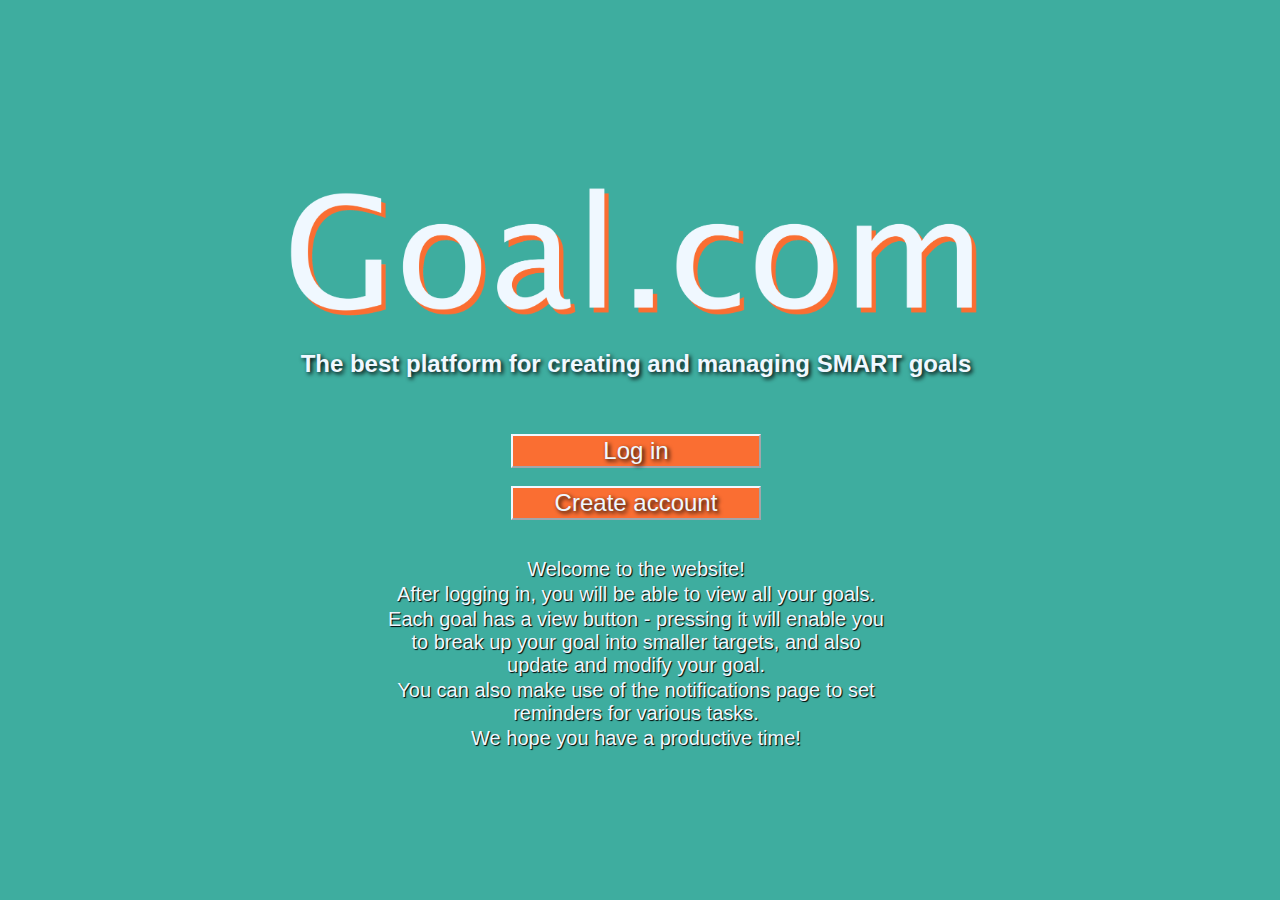
<file: index.html>
<!DOCTYPE html>
<html lang="en">
<head>
    <meta charset="UTF-8">
    <meta name="viewport" content="width=device-width, initial-scale=1.0">
    <link rel="stylesheet" href="css/index.css">
    <title>Goal.com</title>
</head>
<body>

    <img src="resources/logo.png" alt="Goal.com logo" height="150">
    <h2>The best platform for creating and managing SMART goals</h2><br><br>
    <a href="login.html" class="button"><button class="button"> Log in</button></a><br>
    <a href="signup.html" class="button"><button class="button">Create account</button></a><br><br>
    <p class="welcome">Welcome to the website! </p>
    <p class="welcome">After logging in, you will be able to view all your goals.</p>
    <p class="welcome">Each goal has a view button - pressing it will enable you to break up your goal into smaller targets, and also update and modify your goal.</p>
    <p class="welcome">You can also make use of the notifications page to set reminders for various tasks.</p>
    <p class="welcome">We hope you have a productive time!</p>
    <p class="welcome"></p>
    <p class="welcome"></p>
</body>
</html>
</file>
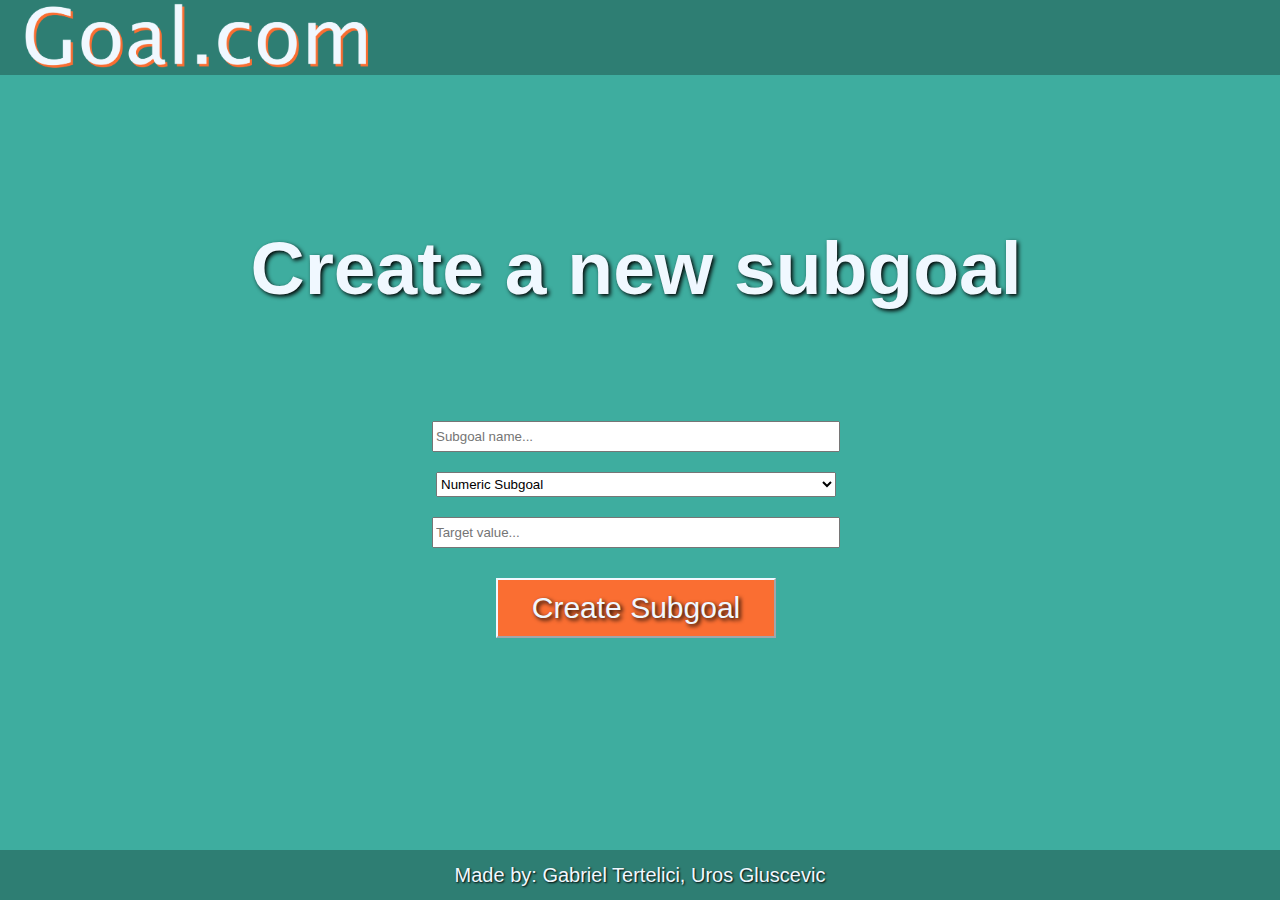
<file: create_subgoal.html>
<!DOCTYPE html>
<html lang="en">
<head>
    <meta charset="UTF-8">
    <meta http-equiv="X-UA-Compatible" content="IE=edge">
    <meta name="viewport" content="width=device-width, initial-scale=1.0">
    <link rel="stylesheet" href="./css/create_subgoal.css">
    <title>Create Subgoal</title>
</head>
<body>
    <header>
        <img src="resources/logo.png" alt="Goal website logo" height="75" >
    </header>

    <h1>Create a new subgoal</h1>

    <form action="">
        <input type="text" placeholder="Subgoal name..." class="field">

        <select name="subgoal_type" class="field">
            <option value="Numeric">Numeric Subgoal</option>
            <option value="Boolean">Boolean Subgoal</option>
            <option value="Monetary">Monetary Subgoal</option>
        </select>

        <input type="number" name="value" id="" placeholder="Target value..." class="field">

        <input class="button" type="submit" value="Create Subgoal">
    </form>

    <footer>
        <p class="footerP">
            Made by: Gabriel Tertelici, Uros Gluscevic
        </p>
    </footer>
</body>
</html>
</file>
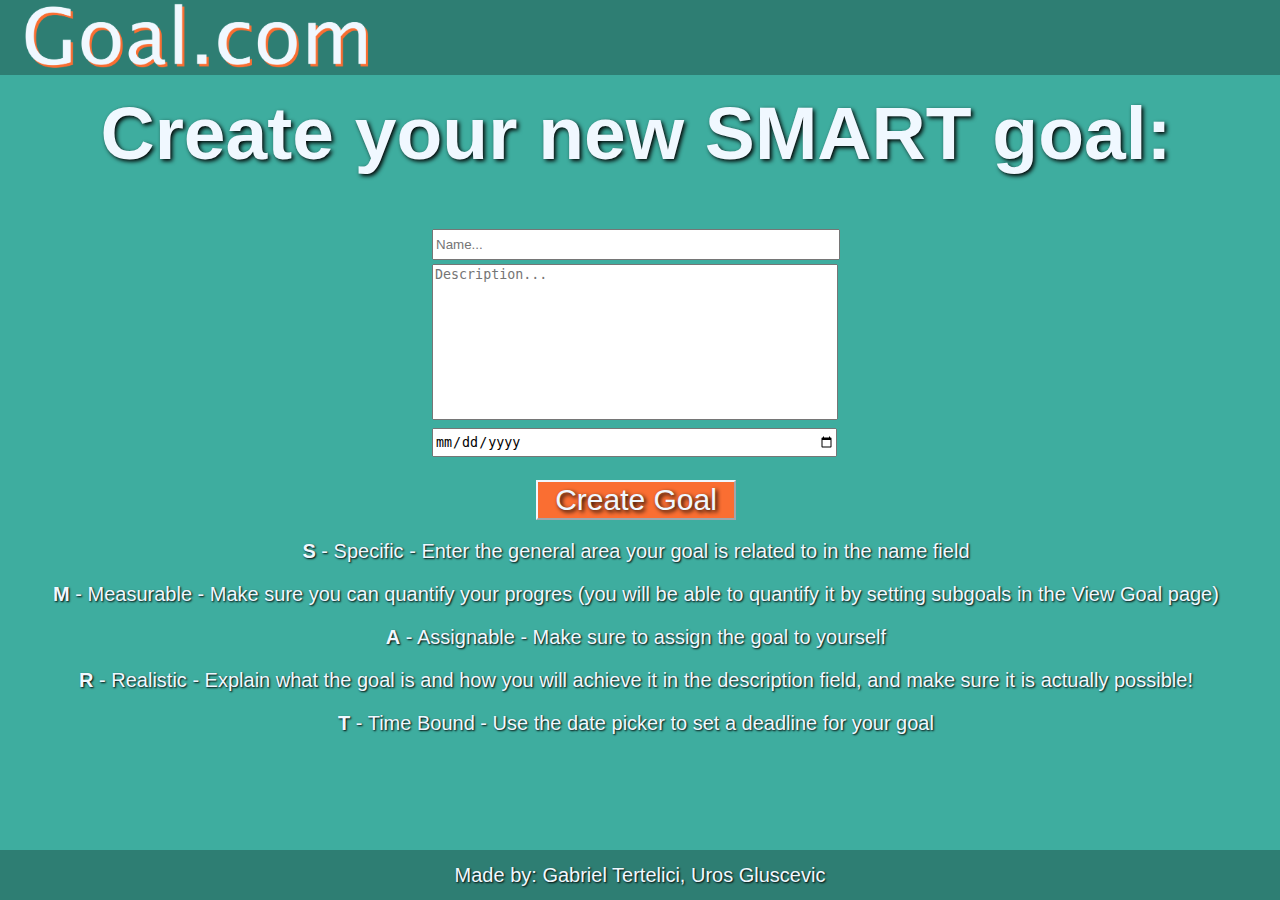
<file: createGoal.html>
<!DOCTYPE html>
<html lang="en">
<head>
    <meta charset="UTF-8">
    <meta name="viewport" content="width=device-width, initial-scale=1.0">
    <link rel="stylesheet" href="./css//create_goal.css">
    <title>Create Goal</title>
</head>

<body>
    <header>
        <img src="resources/logo.png" alt="Goal website logo" height="75" >
    </header>
    <h1>Create your new SMART goal:</h1> 

    <div id="main_container">
        <form>
            <table>
                <tr>
                    <td><input type="text" name="gname"  placeholder="Name..." class="field"></td>
                </tr>
                <tr>
                    <td><textarea name="gdesc" id="gdesc" cols="54" rows="10" placeholder="Description..."></textarea></td>
                </tr>
                <tr>
                    <td><input type="date" name="gdate" id="gdate" class="field"></td>
                </tr>
            </table>
            <input type="submit" value="Create Goal" class="button">
        </form>
    
        <div id="smart_explanation">
            <p><b>S</b> - Specific - Enter the general area your goal is related to in the name field</p>
            <p><b>M</b> - Measurable - Make sure you can quantify your progres (you will be able to quantify it by setting subgoals in the View Goal page)</p>
            <p><b>A</b> - Assignable - Make sure to assign the goal to yourself</p>
            <p><b>R</b> - Realistic - Explain what the goal is and how you will achieve it in the description field, and make sure it is actually possible!</p>
            <p><b>T</b> - Time Bound - Use the date picker to set a deadline for your goal</p>
        </div>
    </div>

    <footer>
        <p class="footerP">
            Made by: Gabriel Tertelici, Uros Gluscevic
        </p>
    </footer>
</body>
</html>
</file>
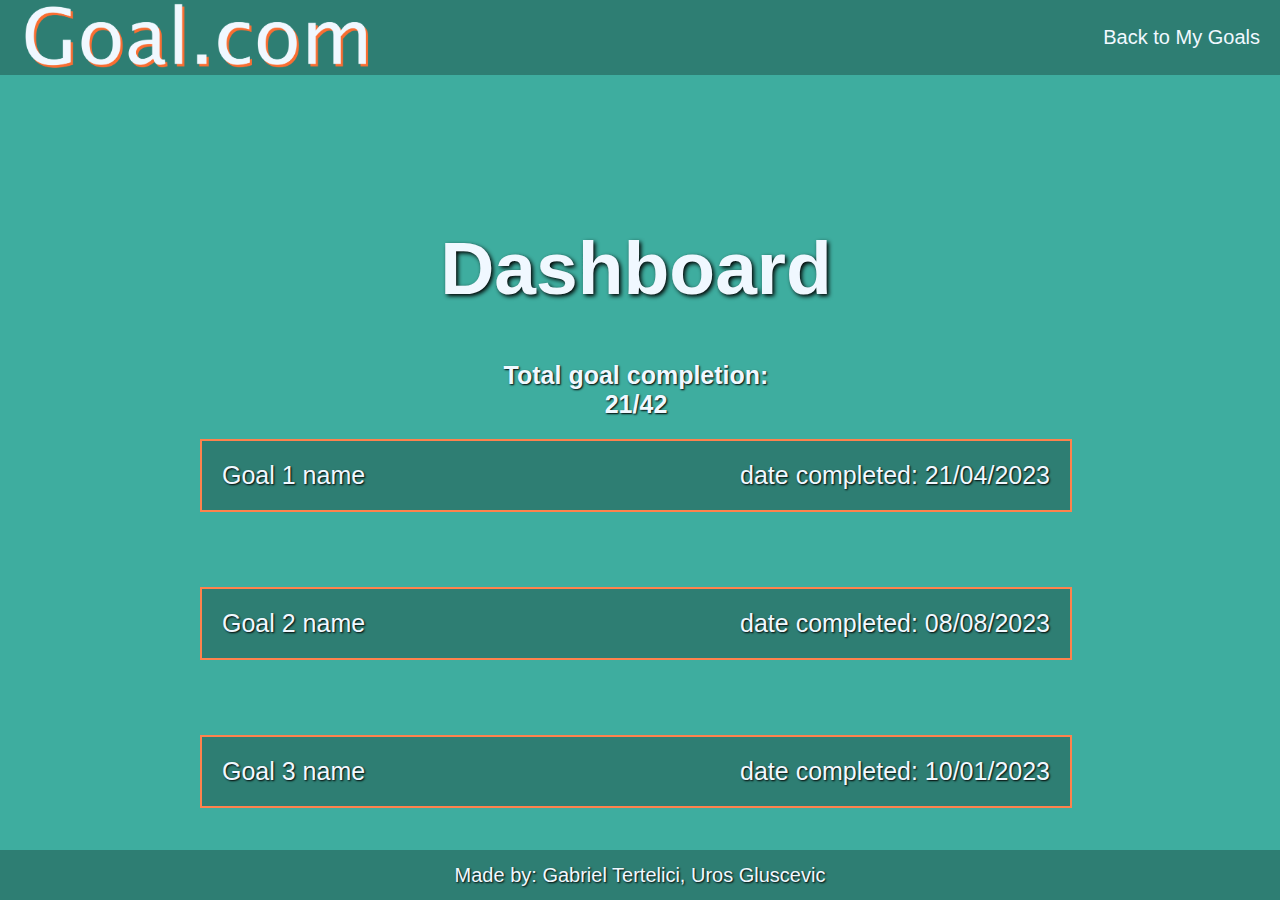
<file: dashboard.html>
<!DOCTYPE html>
<html lang="en">
<head>
    <meta charset="UTF-8">
    <meta name="viewport" content="width=device-width, initial-scale=1.0">
    <link rel="stylesheet" href="css/dashboard.css">
    <title>Dashboard</title>
</head>
<body>
    <header>
        <div id="menu_options">
            <img src="resources/logo.png" alt="Goal website logo" height="75" >
            <a href="goals.html" id="backLink">Back to My Goals</a>
        </div>
    </header>
    <h1>Dashboard</h1>
    <h3>Total goal completion:</h3>
    <h3>21/42</h3>

    <div class="goal">
        <p class="goalName">Goal 1 name</p>
        <p class="goalDate">date completed: 21/04/2023</p>
    </div>
    <div class="goal">
        <p class="goalName">Goal 2 name</p>
        <p class="goalDate">date completed: 08/08/2023</p>
    </div>
    <div class="goal">
        <p class="goalName">Goal 3 name</p>
        <p class="goalDate">date completed: 10/01/2023</p>
    </div>

    <footer>
        <p class="footerP">
            Made by: Gabriel Tertelici, Uros Gluscevic
        </p>
    </footer>
</body>
</html>
</file>
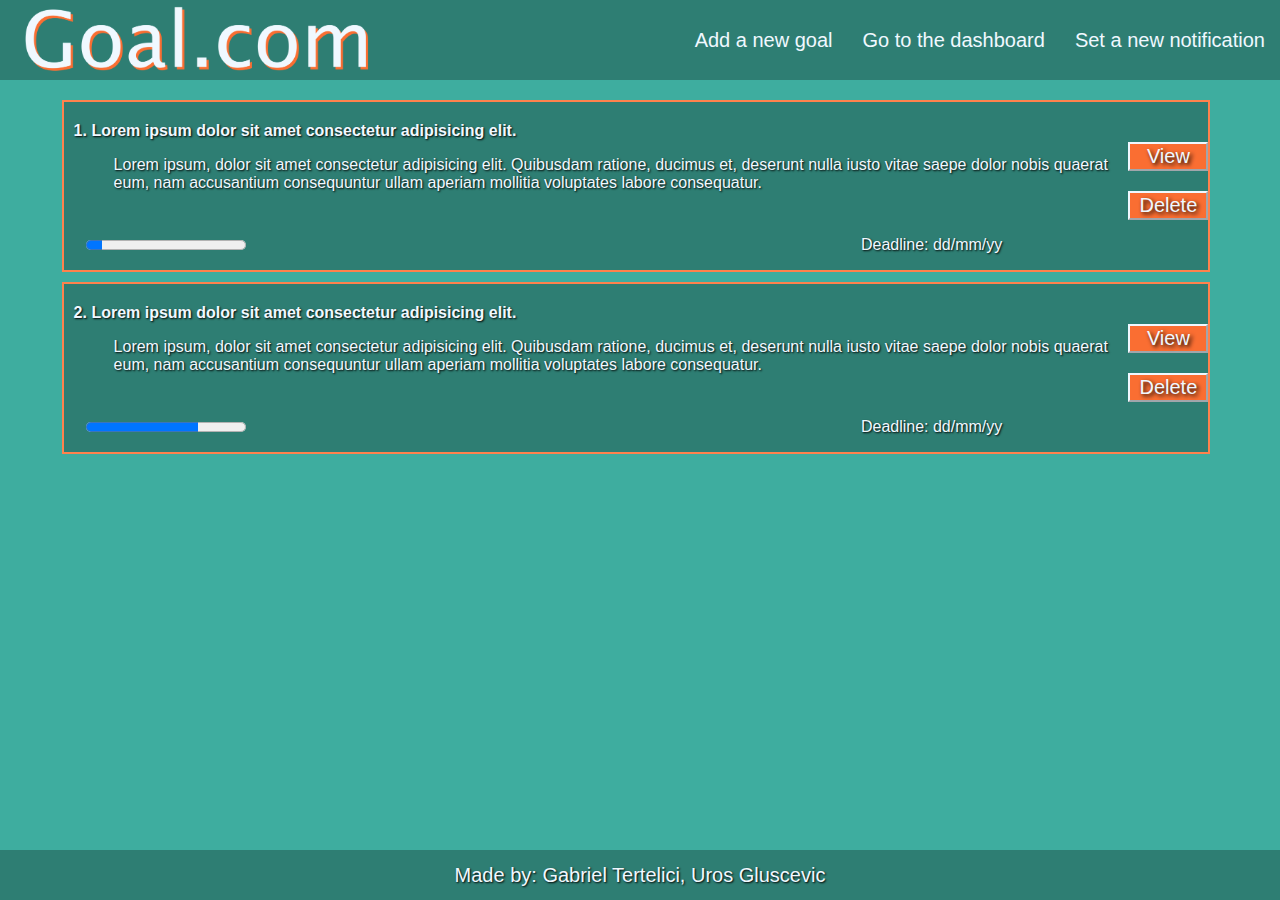
<file: goals.html>
<!DOCTYPE html>
<html lang="en">
<head>
    <meta charset="UTF-8">
    <meta http-equiv="X-UA-Compatible" content="IE=edge">
    <meta name="viewport" content="width=device-width, initial-scale=1.0">
    <link rel="stylesheet" href="./css/goals.css">
    <title>My Goals</title>
</head>
<body>
    <header>
        <img src="resources/logo.png" alt="Goal website logo" height="75" >
        
        <div id="menu_options">
            
                <a class="menu_items" href="createGoal.html" target="_blank" >Add a new goal</a>
           
                <a class="menu_items" href="dashboard.html" target="_blank">Go to the dashboard</a>
        
                <a class="menu_items" href="notification.html" target="_blank">Set a new notification</a>
           
        </div>
    </header>

    <div id="main_container">
        <div class="goal_container">

            <div class="goal_top">
                <div class="goal_text">
                    <b>1. Lorem ipsum dolor sit amet consectetur adipisicing elit.</b>
        
                    <p>Lorem ipsum, dolor sit amet consectetur adipisicing elit. Quibusdam ratione, ducimus et, deserunt nulla iusto vitae saepe dolor nobis quaerat eum, nam accusantium consequuntur ullam aperiam mollitia voluptates labore consequatur.</p>
                </div>
    
                <div class="goal_controls">
                    <a href="view_goal.html" target="_blank"><button>View</button></a>
                    <button>Delete</button>
                </div>
            </div>
    
            <div class="goal_info">
                <progress value="10" max="100"></progress>
    
                <p>Deadline: dd/mm/yy</p>
            </div>
        </div>
    
        <div class="goal_container">

            <div class="goal_top">
                <div class="goal_text">
                    <b>2. Lorem ipsum dolor sit amet consectetur adipisicing elit.</b>
        
                    <p>Lorem ipsum, dolor sit amet consectetur adipisicing elit. Quibusdam ratione, ducimus et, deserunt nulla iusto vitae saepe dolor nobis quaerat eum, nam accusantium consequuntur ullam aperiam mollitia voluptates labore consequatur.</p>
                </div>
    
                <div class="goal_controls">
                    <a href="view_goal.html" target="_blank"><button>View</button></a>
                    <button>Delete</button>
                </div>
            </div>
    
            <div class="goal_info">
                <progress value="70" max="100"></progress>
    
                <p>Deadline: dd/mm/yy</p>
            </div>
    
            
        </div>
    </div>

    

    <footer>
        <p class="footerP">
            Made by: Gabriel Tertelici, Uros Gluscevic
        </p>
    </footer>
</body>
</html>
</file>
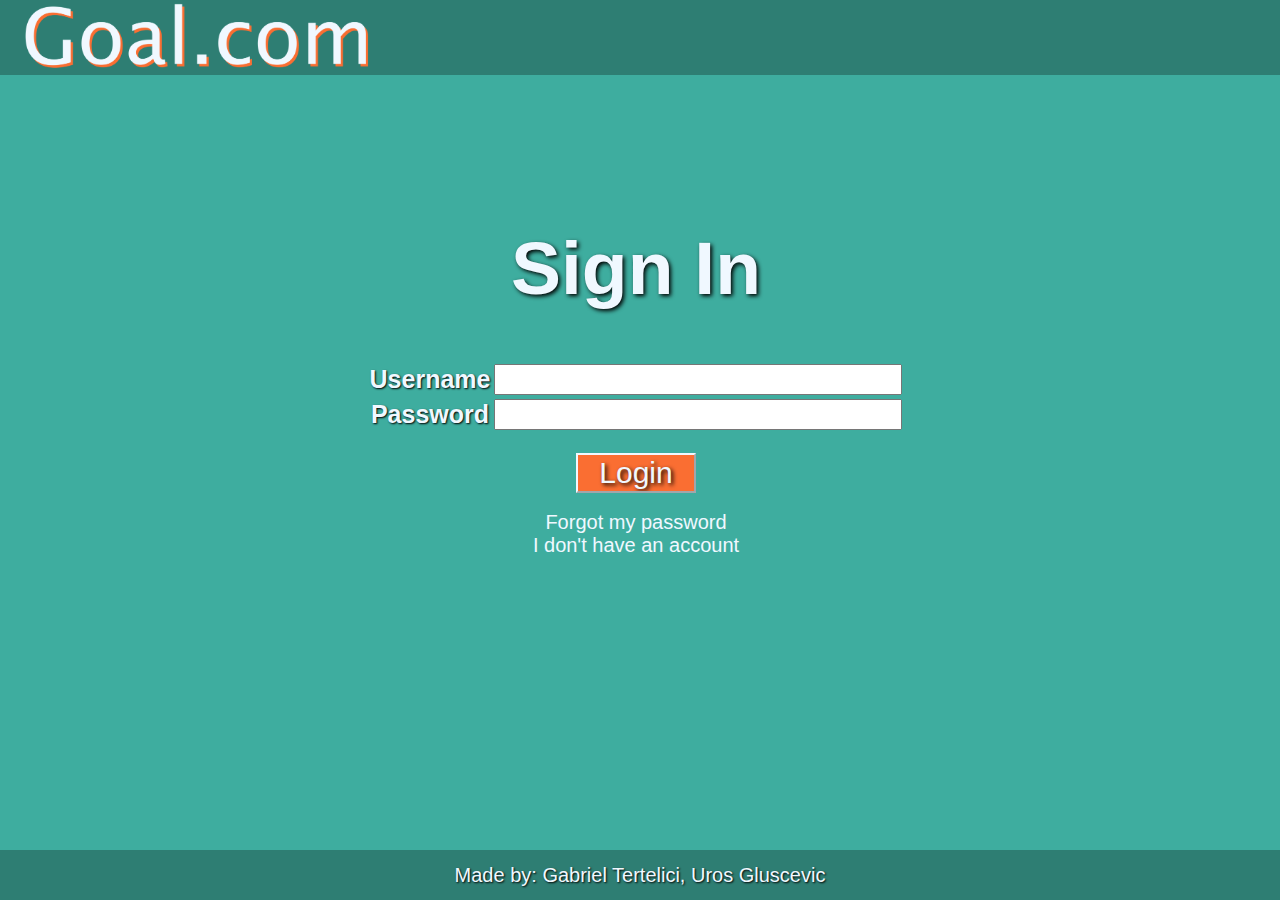
<file: login.html>
<!DOCTYPE html>
<html lang="en">
<head>
    <meta charset="UTF-8">
    <meta name="viewport" content="width=device-width, initial-scale=1.0">
    <link rel="stylesheet" href="css/login.css">
    <title>Log-In Page</title>
</head>
<header>
    <img src="resources/logo.png" alt="Goal website logo" height="75" >
</header>
<body>
   <h1>Sign In</h1>
   <form>
    <table>
        <tr>
            <td><label for="uname" class="label"><h3>Username</h3></label></td>
            <td><input type="text" id="uname" class="field"></td>
        </tr>
        <tr>
            <td><label for="passwd" class="label"><h3>Password</h3></label></td>
            <td><input type="password" id="passwd" class="field"></td>
        </tr>
    </table>
   </form>
   <a href="goals.html" class="button"><input type="submit" value="Login" class="button"></a><br>
   <a href="login.html" class="link">Forgot my password</a>
   <a href="signup.html" class="link last_link">I don't have an account</a>
</body>
<footer>
    <p class="footerP">
        Made by: Gabriel Tertelici, Uros Gluscevic
    </p>
</footer>
</html>
</file>
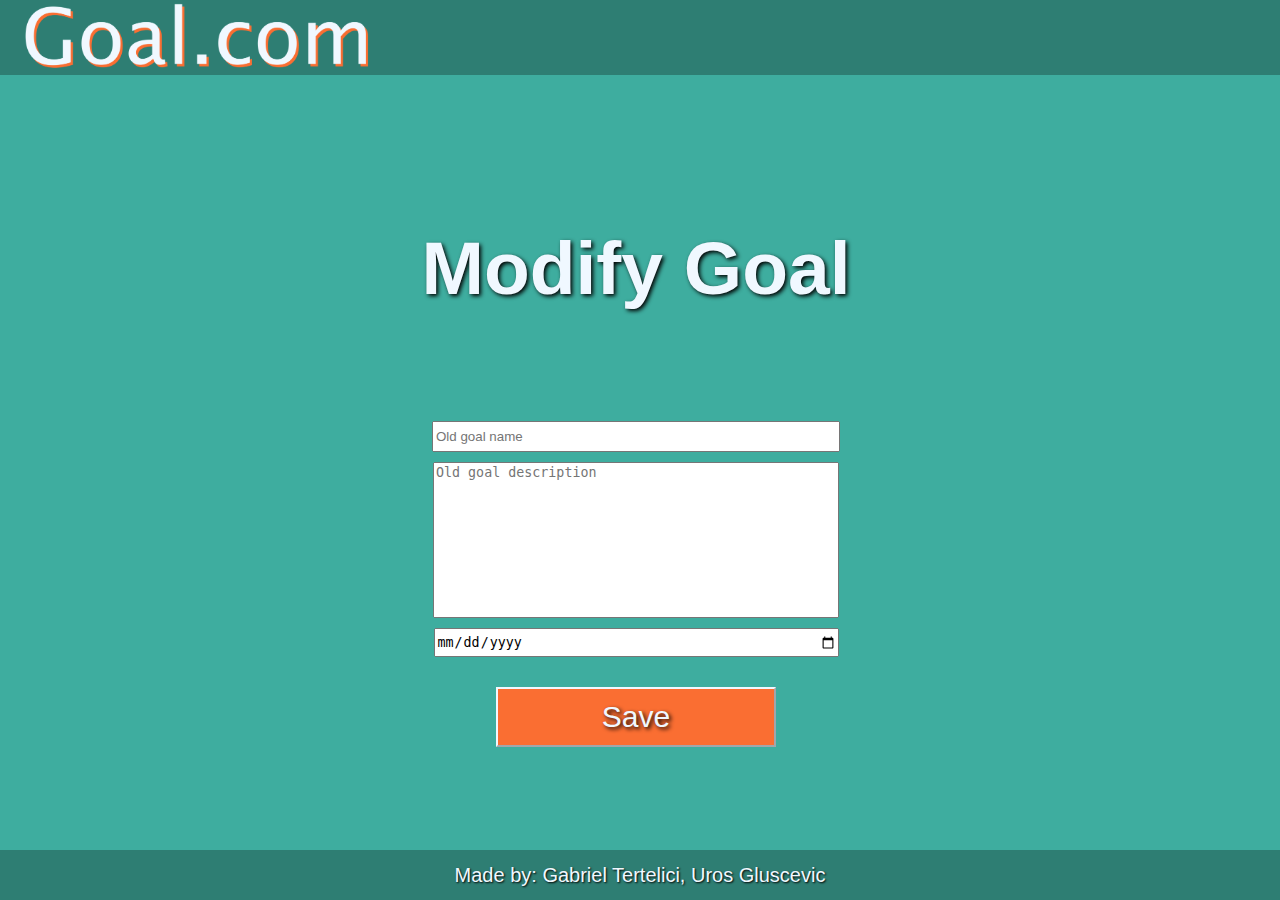
<file: modifyGoal.html>
<!DOCTYPE html>
<html lang="en">
<head>
    <meta charset="UTF-8">
    <meta name="viewport" content="width=device-width, initial-scale=1.0">
    <link rel="stylesheet" href="./css/create_subgoal.css">
    <title>Modify Goal</title>
</head>
<header>
    <img src="resources/logo.png" alt="Goal website logo" height="75" >
</header>
<body>
    <h1 style="margin-top: 100px; text-align: center;">Modify Goal</h1> 
    <form>
        
                <input type="text" name="gname" id="gname" placeholder="Old goal name">
           
                <textarea name="gdesc" id="gdesc" cols="30" rows="10" placeholder="Old goal description"></textarea>

                <input type="date" name="gdate" id="gdate">
        <input class="button" type="submit" value="Save">
    </form>
</body>
<footer>
    <p class="footerP">
        Made by: Gabriel Tertelici, Uros Gluscevic
    </p>
</footer>
</html>
</file>
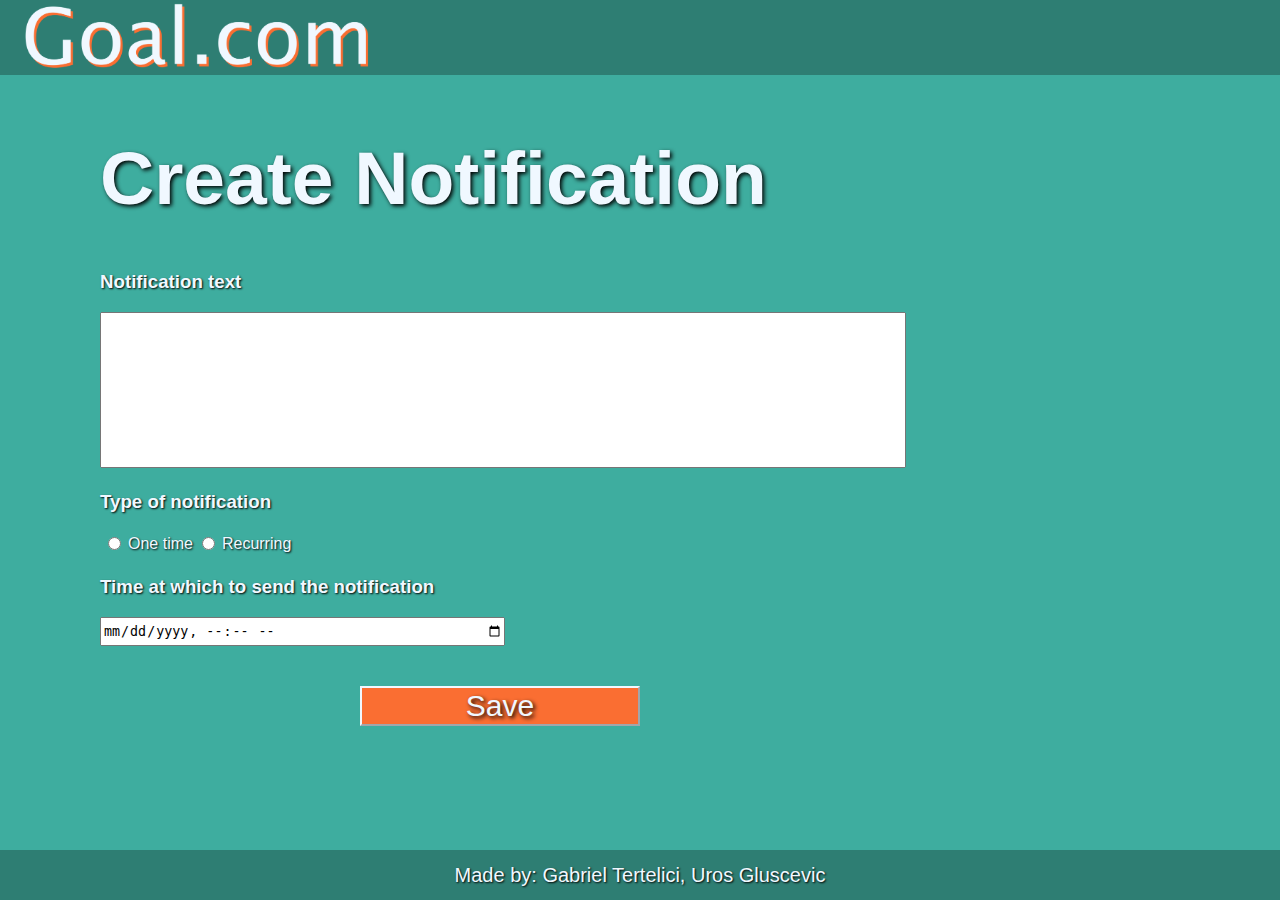
<file: notification.html>
<!DOCTYPE html>
<html lang="en">
<head>
    <meta charset="UTF-8">
    <meta name="viewport" content="width=device-width, initial-scale=1.0">
    <link rel="stylesheet" href="./css/notification.css">
    <title>Create Notification</title>
</head>
<header>
    <img src="resources/logo.png" alt="Goal website logo" height="75" >
</header>
<body>
    <div class="main_container">
        <h1>Create Notification</h1>
        <form>
            <label for="ntext"><h3>Notification text</h3></label>
            <textarea name="ntext" id="ntext" cols="90" rows="10"></textarea>
            <label for="ntype"><h3>Type of notification</h3></label>
            <table id="radioButtons">
                <tr>
                    <td><input type="radio" name="ntype" class="radio" value="oneTime"></td>
                    <td class="radio">One time</td>
                    <td><input type="radio" name="ntype" class="radio" value="recurring"></td>
                    <td class="radio">Recurring</td>
                </tr>
            </table>
            <label for="ntime"><h3>Time at which to send the notification</h3></label>
            <input type="datetime-local" name="ntime" id="ntime" class="field"><br>
            <input type="submit" value="Save" class="button">
        </form>
    </div>
</body>
<footer>
    <p class="footerP">
        Made by: Gabriel Tertelici, Uros Gluscevic
    </p>
</footer>
</html>
</file>
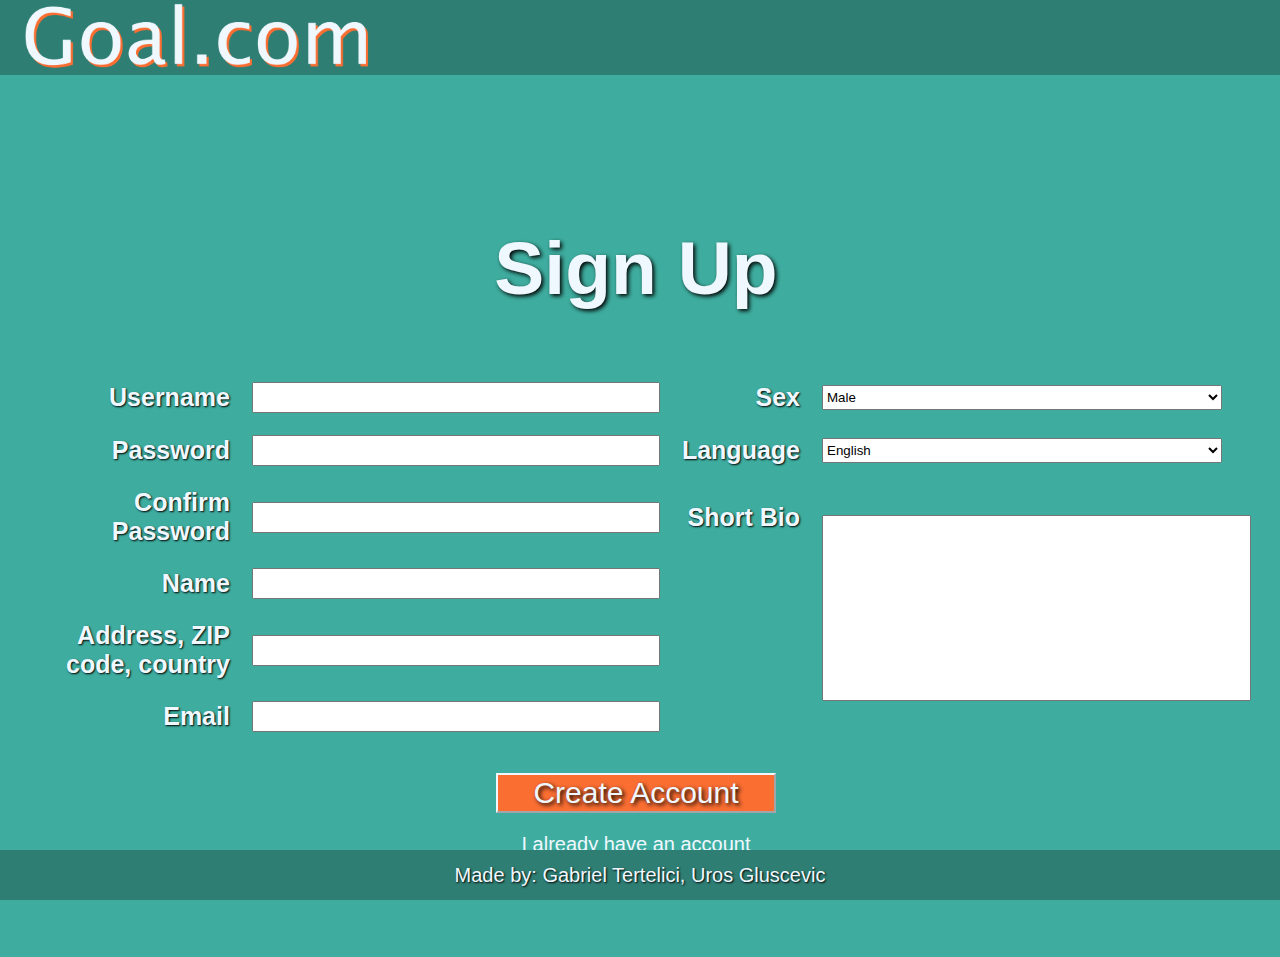
<file: signup.html>
<!DOCTYPE html>
<html lang="en">
<head>
    <meta charset="UTF-8">
    <meta name="viewport" content="width=device-width, initial-scale=1.0">
    <link rel="stylesheet" href="css/signup.css">
    <title>Sign-Up Page</title>
</head>
<header>
    <img src="resources/logo.png" alt="Goal website logo" height="75" >
</header>
<body>
    <h1>Sign Up</h1>
    <form>
        <table>
            <tr>
                <td><label for="uname"><h3>Username</h3></label></td>
                <td><input type="text" id="uname" class="field"></td>
                <td><label for="sex"><h3>Sex</h3></label></td>
                <td><select name="sex" id="sex" class="field">
                      <option value="Male">Male</option>
                      <option value="Female">Female</option>
                      <option value="Prefer not to say">Prefer not to say</option>
                      <option value="Other">Other</option>
                    </select></td>
            </tr>
            <tr>
                <td><label for="passwd"><h3>Password</h3></label></td>
                <td><input type="password" id="passwd" class="field"></td>
                <td><label for="language"><h3>Language</h3></label></td>
                <td><select name="language" id="language" class="field">
                      <option value="English">English</option>
                      <option value="Romanian">Romanian</option>
                      <option value="Montenegrin">Montenegrin</option>
                    </select></td>
            </tr>
            <tr>
                <td><label for="passwdConfirm"><h3>Confirm Password</h3></label></td>
                <td><input type="password" id="passwdConfirm" class="field"></td>
                <td><label for="bio"><h3>Short Bio</h3></label></td>
                <td rowspan="4"><textarea name="bioArea" id="bio" cols="51" rows="12"></textarea></td>
            </tr>
            <tr>
                <td><label for="name"><h3>Name</h3></label></td>
                <td><input type="text" id="name" class="field"></td>
            </tr>
            <tr>
                <td><label for="address"><h3>Address, ZIP code, country</h3></label></td>
                <td><input type="text" id="address" class="field"></td>
            </tr>
            <tr>
                <td><label for="email"><h3>Email</h3></label></td>
                <td><input type="text" id="email" class="field"></td>
            </tr>
        </table>
        <input type="submit" value="Create Account" class="button">
    </form>
    <a href="login.html" class="link">I already have an account</a> <br>
</body>
<footer>
    <p class="footerP">
        Made by: Gabriel Tertelici, Uros Gluscevic
    </p>
</footer>
</html>
</file>
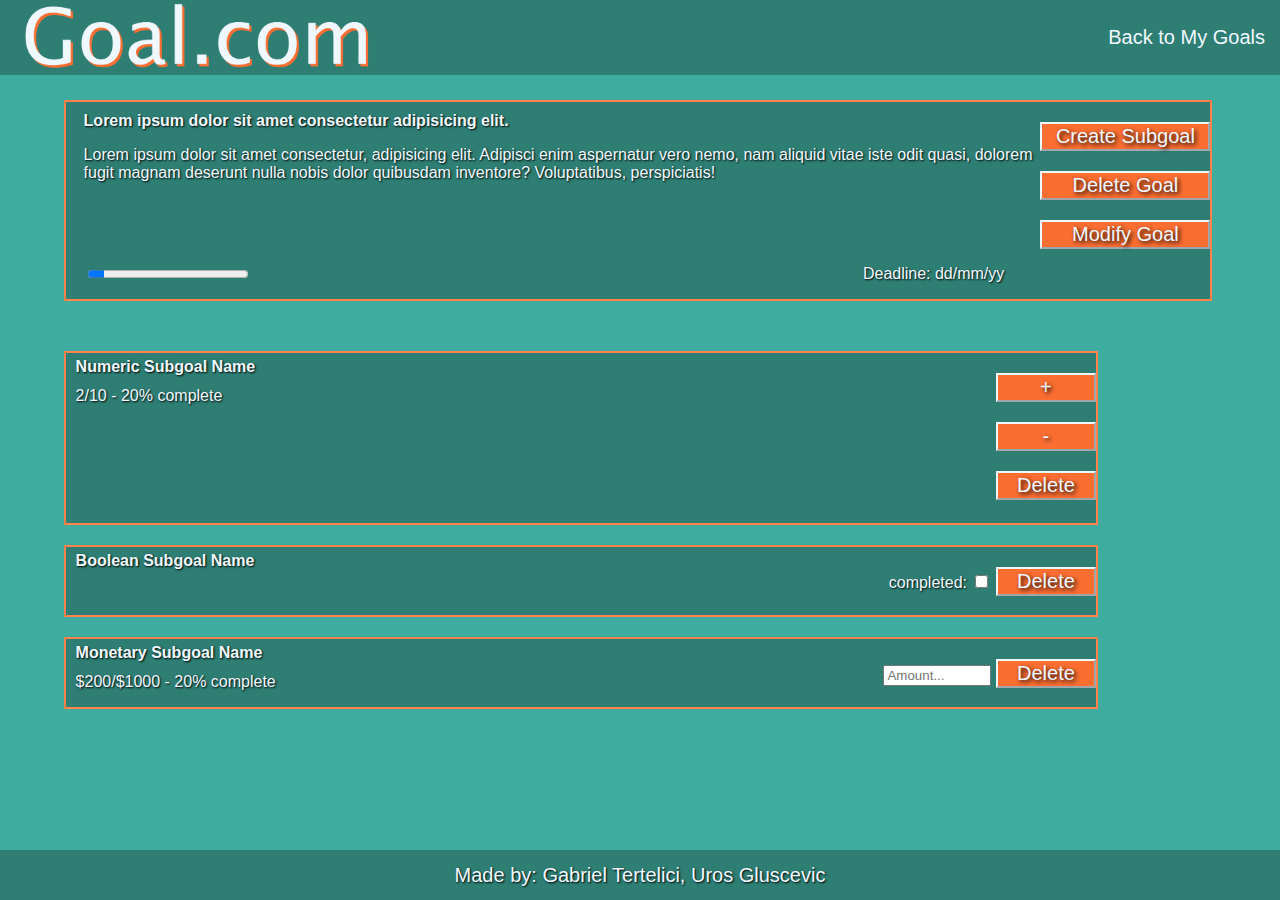
<file: view_goal.html>
<!DOCTYPE html>
<html lang="en">
<head>
    <meta charset="UTF-8">
    <meta http-equiv="X-UA-Compatible" content="IE=edge">
    <meta name="viewport" content="width=device-width, initial-scale=1.0">
    <link rel="stylesheet" href="./css/view_goal.css">
    <title>View Goal</title>
</head>
<body>
    <header>
        <img src="resources/logo.png" alt="Goal website logo" height="75" >
        
        <div id="menu_options">
           
                <a href="goals.html">Back to My Goals</a>
           
        </div>
    </header>

    <div id="main_container">
        <div class="goal_container">

            <div class="goal_top">
                <div class="goal_text">
                    <b id="goal_name">Lorem ipsum dolor sit amet consectetur adipisicing elit.</b>
                    <p id="goal_name">Lorem ipsum dolor sit amet consectetur, adipisicing elit. Adipisci enim aspernatur vero nemo, nam aliquid vitae iste odit quasi, dolorem fugit magnam deserunt nulla nobis dolor quibusdam inventore? Voluptatibus, perspiciatis!</p>
                </div>
    
                <div class="goal_controls">
                    <a href="create_subgoal.html" target="_blank"><button class="longButton">Create Subgoal</button></a>
                    <button class="longButton">Delete Goal</button>
                    <a  href="modifyGoal.html"><button class="longButton">Modify Goal</button></a>
                </div>
            </div>

            
    
            <div class="goal_info">
                <progress value="10" max="100"></progress>
    
                <p>Deadline: dd/mm/yy</p>
            </div>
    
            
        </div>

        <div id="subgoal_main_container">
            <div class="subgoal_container numeric_goal">
                <div class="subgoal_text_info">
                    <b class="subgoal_name">Numeric Subgoal Name</b>
                    <p>2/10 - 20% complete</p>
                    <p style="visibility: hidden;">.</p>
                    <p style="visibility: hidden;">.</p>
                    <p style="visibility: hidden;">.</p>
                </div>
        
                <div class="subgoal_controls">
                    <button>+</button>
                    <button>-</button>
                    <button>Delete</button>
                </div>
            </div>
        
            <div class="subgoal_container boolean_goal">
                <div class="subgoal_text_info">
                    <b class="subgoal_name">Boolean Subgoal Name</b>
                    <p style="visibility: hidden;">.</p>
                </div>
        
                <div class="subgoal_controls boolean_controls">
                    <p class="goal_control_p">completed:</p>
                    <input type="checkbox">
                    <button class="inlineButton">Delete</button>
                </div>
            </div>
        
            <div class="subgoal_container monetary_goal">
                <div class="subgoal_text_info">
                    <b class="subgoal_name">Monetary Subgoal Name</b>
                    <p>$200/$1000 - 20% complete</p>
                </div>
        
                <div class="subgoal_controls monetary_controls">
                    <input class="amount_input" type="number" placeholder="Amount...">
                    <button class="inlineButton">Delete</button>
                </div>
            </div>
        </div>
    </div>

    

    <footer>
        <p class="footerP">
            Made by: Gabriel Tertelici, Uros Gluscevic
        </p>
    </footer>
</body>
</html>
</file>
<file: css/index.css>
body{
    margin-left: 0;
    margin-top: 20vh;
    background-color: #3EAD9F;
    font-family: Helvetica, sans-serif;
}
img{
    display: block;
    margin-left: auto;
    margin-right: auto;
}
h2{
    text-align: center;
    color: aliceblue;
    text-shadow: 2px 2px 4px #000000;
}
.button{
    background-color:#FA6E32 ;
    color: aliceblue;
    text-shadow: 2px 2px 4px #000000;
    border-color: aliceblue;
    display: block;
    margin-left: auto;
    margin-right: auto;
    width: 250px;
    font-size: 24px;
    transition-duration: 0.4s;
}
.button:hover {
    background-color: #FF824D;
    color: white;
}
a{
    text-decoration: none;
}
p{
    margin: 2px;
}
.welcome{
   text-align: center; 
   font-size: 20px;
   padding-left: 30%;
   padding-right: 30%;
   color: aliceblue;
   text-shadow: 1px 1px 1px #000000;
}
</file>
<file: css/create_subgoal.css>
header{
    position: fixed;
    top: 0;
    width: 100%;
    background-color:#2e7e73 ;
    height: 75px;
    z-index: 999;
}
footer{
    position: fixed;
    display: flex;
    flex-direction: column;
    bottom: 0;
    width: 100%;
    background-color:#2e7e73;
    height: 50px;
    text-align: center;
    justify-content: center;
    z-index: 999;
}
.footerP{
    text-align: center;
    font-size: 20px;
    margin: 0%;
    color:aliceblue;
    text-shadow: 1px 1px 2px #000000;
}
img{
    margin-left: 20px;
}
body{
    margin-left: 0;
    margin-top: 25vh;
    background-color: #3EAD9F;
    font-family: Helvetica, sans-serif;
}

form{
    display: flex;
    flex-direction: column;
    margin-left: auto;
    margin-right: auto;
    margin-top: 100px;
    margin-bottom: 75px;
}

input, select{
    margin-left: auto;
    margin-right: auto;     
    margin-bottom: 10px;
    margin-top: 10px;
    width: 400px;
    height: 25px;
}
textarea{
    margin-left: auto;
    margin-right: auto;   
    resize: none;
    width: 400px;
}

.button{
    background-color:#FA6E32 ;
    color: aliceblue;
    text-shadow: 2px 2px 4px #000000;
    border-color: aliceblue;
    display: block;
    margin-left: auto;
    margin-right: auto;
    margin-top: 20px;
    width: 280px;
    height: 60px;
    font-size: 30px;
    transition-duration: 0.4s;
}
.button:hover {
    background-color: #FF824D;
    color: white;
}
h1{
    text-align: center;
    font-size: 75px;
    margin: 50px;
    color:aliceblue;
    text-shadow: 2px 2px 4px #000000;
}
</file>
<file: css/create_goal.css>
img{
    margin-left: 20px;
}

h1{
    text-align: center;
    font-size: 75px;
    margin: 50px;
    margin-top: 80px;
    color:aliceblue;
    text-shadow: 2px 2px 4px #000000;
}
.field{
    width: 400px;
    height: 25px;
}
textarea{
    resize: none;
    width: 400px;
}

body{
    margin-top: 10vh; 
    margin-left: 0;
    background-color: #3EAD9F;
    font-family: Helvetica, sans-serif;
}
#smart_explanation{
    text-align: right;
    font-size: 20px;
    margin: 0%;
    color:aliceblue;
    text-shadow: 1px 1px 2px #000000;
}
.button{
    background-color:#FA6E32 ;
    color: aliceblue;
    text-shadow: 2px 2px 4px #000000;
    border-color: aliceblue;
    display: block;
    margin-left: auto;
    margin-right: auto;
    margin-top: 20px;
    width: 200px;
    font-size: 30px;
    transition-duration: 0.4s;
}
.button:hover {
    background-color: #FF824D;
    color: white;
}
header{
    background-color:#2e7e73 ;
    display: flex;
    flex-direction: row;
    z-index: 999;
    justify-content: space-between;

    align-items: center;

    position: fixed;
    top: 0px;

    width: 100%;

    height: 75px;
}

footer{
    position: fixed;
    display: flex;
    flex-direction: column;
    bottom: 0;
    width: 100%;
    background-color:#2e7e73;
    height: 50px;
    text-align: center;
    justify-content: center;
    z-index: 999;
}
.footerP{
    text-align: center;
    font-size: 20px;
    margin: 0%;
    color:aliceblue;
    text-shadow: 1px 1px 2px #000000;
}


input{
    width: 100%;
}

/* *{
    border-style: solid;
} */

p{
    text-align: center;
}

/* p::first-letter{
    font-weight: bold;
} */

#main_container{
    display: flex;
    flex-direction: column;
    align-items: center;
    justify-content: center;

    margin-bottom: 75px;
}
</file>
<file: css/dashboard.css>
#menu_options{
    margin-left: 20px;
    margin-right: 20px;
    display: flex;
    flex-direction: row;
    justify-content: space-between;
    align-items: center;
}
.goal{
    margin-left: 200px;
    margin-right: 200px;
    margin-bottom: 75px;
    margin-top: 20px;
    padding: 20px;
    border-style: solid;
    border-color: #FF824D;
    background-color: #2e7e73; 
    border-width: 2px;
    display: flex;
    flex-direction: row;
    justify-content: space-between;
    align-items: center;
}
.goalName, .goalDate{
    text-align: center;
    font-size: 25px;
    margin: 0%;
}
a{
    text-decoration: none;
    color: aliceblue;
    font-size: 20px;
    transition-duration: 0.4s;
}
a:hover{
    color: #FF824D;
}
body{
    margin-left: 0;
    margin-top: 25vh;
    background-color: #3EAD9F;
    font-family: Helvetica, sans-serif;
}
header{
    position: fixed;
    top: 0;
    width: 100%;
    background-color:#2e7e73 ;
    height: 75px;
    z-index: 999;
}
footer{
    position: fixed;
    display: flex;
    flex-direction: column;
    bottom: 0;
    width: 100%;
    background-color:#2e7e73;
    height: 50px;
    text-align: center;
    justify-content: center;
    z-index: 999;
}
.footerP{
    text-align: center;
    font-size: 20px;
    margin: 0%;
    color:aliceblue;
    text-shadow: 1px 1px 2px #000000;
}
h1{
    text-align: center;
    font-size: 75px;
    margin: 50px;
    color:aliceblue;
    text-shadow: 2px 2px 4px #000000;
}
h3,p{
    text-align: center;
    font-size: 25px;
    margin: 0%;
    color:aliceblue;
    text-shadow: 1px 1px 2px #000000;
}
</file>
<file: css/goals.css>
img{
    margin-left: 20px;
}
.goal_container{
    padding-top: 20px;
    border-width: 2px;
    border-style: solid;
    border-color: #FF824D;
    margin-bottom: 10px;
    background-color: #2e7e73; 
    width: 90%;
    color:aliceblue;
    text-shadow: 1px 1px 2px #000000;

    /* display: flex;
    flex-direction: column; */
}

#main_container{
    /* background-color: aquamarine; */
    /* height: 100vh; */
    display: flex;
    flex-direction: column;
    justify-content: space-between;
    align-items: center;

    margin-top: 100px;
    margin-bottom: 75px;
}

.menu_items{
    text-align: center;
    /* height: 100%; */

    margin-left: 15px;
    margin-right: 15px;

    /* border-style: dashed;
    border-width: 2px;
    border-color: brown; */
}

.goal_top{
    display: flex;
    flex-direction: row;
    
}

.goal_controls{
    display: flex;
    flex-direction: column;
    justify-content: center;
    /* border-style: dashed;
    border-width: 2px;
    border-color: brown; */
    /* height: 100%; */
}

button{
    background-color:#FA6E32 ;
    color: aliceblue;
    text-shadow: 2px 2px 4px #000000;
    border-color: aliceblue;
    display: block;
    margin-left: auto;
    margin-right: auto;
    margin-top: 20px;
    width: 80px;
    font-size: 20px;
    transition-duration: 0.4s;
}
button:hover {
    background-color: #FF824D;
    color: white;
}

p{
    margin-left: 50px;
}

b{
    margin-left: 10px;
}

.goal_info{
    display: flex;
    flex-direction: row;
    justify-content: space-between;
    align-items: center;
    width: 80%;
    margin-left: 2%;
    padding: 0;

    /* border-style: dashed;
    border-width: 2px;
    border-color: brown; */
}

body{
    margin-left: 0;
    background-color: #3EAD9F;
    font-family: Helvetica, sans-serif;
}

header{
    background-color: orange;
    display: flex;
    flex-direction: row;

    justify-content: space-between;

    background-color:#2e7e73 ;

    align-items: center;

    position: fixed;
    top: 0px;

    width: 100%;

    height: 80px;
    z-index: 999;
}
footer{
    position: fixed;
    display: flex;
    flex-direction: column;
    bottom: 0;
    width: 100%;
    background-color:#2e7e73;
    height: 50px;
    text-align: center;
    justify-content: center;
    z-index: 999;
}
.footerP{
    text-align: center;
    font-size: 20px;
    margin: 0%;
    color:aliceblue;
    text-shadow: 1px 1px 2px #000000;
}

#menu_options{
    display: flex;
    flex-direction: row;

    justify-content: space-around;

    height: 100%;

    align-items: center;
}

a{
    text-decoration: none;
    color: aliceblue;
    font-size: 20px;
    transition-duration: 0.4s;
}
a:hover{
    color: #FF824D;
}


progress{
    /* color: blue; */
    /* background-color: blue; */
    height: 20px;
    /* background: violet; */
}
</file>
<file: css/login.css>
img{
    margin-left: 20px;
}
body{
    margin-left: 0;
    margin-top: 25vh;
    background-color: #3EAD9F;
    font-family: Helvetica, sans-serif;
}
table{
    margin-left: auto;
    margin-right: auto;
}
h1{
    text-align: center;
    font-size: 75px;
    margin: 50px;
    color:aliceblue;
    text-shadow: 2px 2px 4px #000000;
}
h3{
    text-align: center;
    font-size: 25px;
    margin: 0%;
    color:aliceblue;
    text-shadow: 1px 1px 2px #000000;
}
.field{
    width: 400px;
    height: 25px;
}
.button{
    background-color:#FA6E32 ;
    color: aliceblue;
    text-shadow: 2px 2px 4px #000000;
    border-color: aliceblue;
    display: block;
    margin-left: auto;
    margin-right: auto;
    margin-top: 20px;
    width: 120px;
    font-size: 30px;
    transition-duration: 0.4s;
}
.button:hover {
    background-color: #FF824D;
    color: white;
}
a{
    text-decoration: none;
    color: aliceblue;
    font-size: 20px;
    transition-duration: 0.4s;
}
a:hover{
    color: #FF824D;
}
header{
    position: fixed;
    top: 0;
    width: 100%;
    background-color:#2e7e73 ;
    height: 75px;

    z-index: 999;
}
footer{
    position: fixed;
    display: flex;
    flex-direction: column;
    bottom: 0;
    width: 100%;
    background-color:#2e7e73;
    height: 50px;
    text-align: center;
    justify-content: center;

    z-index: 999;
}
.footerP{
    text-align: center;
    font-size: 20px;
    margin: 0%;
    color:aliceblue;
    text-shadow: 1px 1px 2px #000000;
}
.link{
    display: block;
    margin: 0px;
    padding: 0px;
    text-align: center;
    margin-left: auto;
    margin-right: auto;
    
}
.last_link{
    margin-bottom: 75px;
}
</file>
<file: css/notification.css>
img{
    margin-left: 20px;
}
body{
    margin-left: 0;
    margin-top: 15vh;
    background-color: #3EAD9F;
    font-family: Helvetica, sans-serif;
}
header{
    position: fixed;
    top: 0;
    width: 100%;
    background-color:#2e7e73 ;
    height: 75px;

    z-index: 999;
}
footer{
    position: fixed;
    display: flex;
    flex-direction: column;
    bottom: 0;
    width: 100%;
    background-color:#2e7e73;
    height: 50px;
    text-align: center;
    justify-content: center;

    z-index: 999;
}
.footerP{
    text-align: center;
    font-size: 20px;
    margin: 0%;
    color:aliceblue;
    text-shadow: 1px 1px 2px #000000;
}
h1{
    text-align: left;
    font-size: 75px;
    
    color:aliceblue;
    margin-top: 100px;
    text-shadow: 2px 2px 4px #000000;
}
h3, .radio{
    text-align: left;
    
    color:aliceblue;
    text-shadow: 1px 1px 2px #000000;
}
textarea{
    resize: none;
    width: 800px;
}
.field{
    width: 400px;
    height: 25px;
    
}
.main_container{
    margin-left: 100px;
    width: 800px;
    margin-bottom: 75px;
}
.button{
    background-color:#FA6E32 ;
    color: aliceblue;
    text-shadow: 2px 2px 4px #000000;
    border-color: aliceblue;
    display: block;
    margin-left: auto;
    margin-right: auto;
    margin-top: 40px;
    width: 280px;
    font-size: 30px;
    transition-duration: 0.4s;
}
.button:hover {
    background-color: #FF824D;
    color: white;
}
</file>
<file: css/signup.css>
img{
    margin-left: 20px;
}
body{
    margin-left: 0;
    margin-top: 25vh;
    background-color: #3EAD9F;
    font-family: Helvetica, sans-serif;
}
a{
    text-decoration: none;
    color: aliceblue;
    font-size: 20px;
    transition-duration: 0.4s;
}
a:hover{
    color: #FF824D;
}
header{
    position: fixed;
    top: 0;
    width: 100%;
    background-color:#2e7e73 ;
    height: 75px;

    z-index: 999;
}
footer{
    position: fixed;
    display: flex;
    flex-direction: column;
    bottom: 0;
    width: 100%;
    background-color:#2e7e73;
    height: 50px;
    text-align: center;
    justify-content: center;

    z-index: 999;
}
.footerP{
    text-align: center;
    font-size: 20px;
    margin: 0%;
    color:aliceblue;
    text-shadow: 1px 1px 2px #000000;
}
h1{
    text-align: center;
    font-size: 75px;
    margin: 50px;
    color:aliceblue;
    text-shadow: 2px 2px 4px #000000;
}
h3{
    text-align: right;
    font-size: 25px;
    margin: 0%;
    color:aliceblue;
    text-shadow: 1px 1px 2px #000000;
}
table{
    margin-left: auto;
    margin-right: auto;
    
    border-spacing: 20px;
}
.field{
    width: 400px;
    height: 25px;
}
textarea{
    resize: none;
}
.button{
    background-color:#FA6E32 ;
    color: aliceblue;
    text-shadow: 2px 2px 4px #000000;
    border-color: aliceblue;
    display: block;
    margin-left: auto;
    margin-right: auto;
    margin-top: 20px;
    width: 280px;
    font-size: 30px;
    transition-duration: 0.4s;
}
.button:hover {
    background-color: #FF824D;
    color: white;
}
.link{
    display: block;
    margin: 20px;
    padding: 0px;
    text-align: center;
    margin-left: auto;
    margin-right: auto;

    margin-bottom: 75px;
}
</file>
<file: css/view_goal.css>
img{
    margin-left: 20px;
}
.menu_items{
    text-align: center;
    /* height: 100%; */

    margin-left: 15px;
    margin-right: 15px;

    /* border-style: dashed;
    border-width: 2px;
    border-color: brown; */
}

#menu_options{
    display: flex;
    flex-direction: row;

    justify-content: space-around;

    height: 100%;

    align-items: center;

    margin-right: 15px;
}

#main_container{
    margin-top: 100px;
    width: 90%;
    margin-left: 5%;
}

.goal_top{
    display: flex;
    flex-direction: row;
    justify-content: space-between;
}

.goal_controls{
    display: flex;
    flex-direction: column;
    justify-content: center;
}

.goal_container{
    width: 100%;
    border-style: solid;
    border-color: #FF824D;
    background-color: #2e7e73; 
    border-width: 2px;
    color:aliceblue;
    text-shadow: 1px 1px 2px #000000;
}

button{
    background-color:#FA6E32 ;
    color: aliceblue;
    text-shadow: 2px 2px 4px #000000;
    border-color: aliceblue;
    display: block;
    margin-left: auto;
    margin-right: auto;
    margin-top: 20px;
    width: 100px;
    font-size: 20px;
    transition-duration: 0.4s;
}
button:hover {
    background-color: #FF824D;
    color: white;
}
.longButton{
    width: 170px;
}
.subgoal_name{
    position: relative;
    top: 5px;
}

a{
    text-decoration: none;
    color: aliceblue;
    font-size: 20px;
    transition-duration: 0.4s;
}
a:hover{
    color: #FF824D;
}

p{
    margin-left: 50px;
}

b{
    margin-left: 10px;
}


#goal_name{
    position: relative;
    top: 10px;
    left: 8px;
}

.goal_info{
    display: flex;
    flex-direction: row;
    justify-content: space-between;
    align-items: center;
    width: 80%;
    margin-left: 2%;
    padding: 0;

    /* border-style: dashed;
    border-width: 2px;
    border-color: brown; */
}

.amount_input{
    width: 100px;
    display: inline;
}

/* div{
    border-style: solid;
    border-color: black;
    border-width: 2px;
} */

body{
    margin-left: 0;
    background-color: #3EAD9F;
    font-family: Helvetica, sans-serif;
}

#subgoal_main_container{
    margin-top: 30px;
    margin-bottom: 75px;

    display: flex;
    flex-direction: column;
    justify-content: space-between;
    align-items: right;

}

.subgoal_container{
    width: 90%;
    margin-top: 20px;
    border-style: solid;
    border-color: #FF824D;
    background-color: #2e7e73; 
    border-width: 2px;
    color:aliceblue;
    text-shadow: 1px 1px 2px #000000;
}

.numeric_goal{
    display: flex;
    flex-direction: row;
    justify-content: space-between;
}

p, b{
    margin-left: 10px;
}

.boolean_goal{
    display: flex;
    flex-direction: row;
    justify-content: space-between;
}
.inlineButton{
    display: inline;
}

.goal_control_p{
    display: inline;
}

.monetary_goal{
    display: flex;
    flex-direction: row;
    justify-content: space-between;
}
header{
    background-color:#2e7e73 ;
    display: flex;
    flex-direction: row;

    justify-content: space-between;

    align-items: center;
    z-index: 999;

    position: fixed;
    top: 0px;

    width: 100%;

    height: 75px;
}

footer{
    position: fixed;
    display: flex;
    flex-direction: column;
    bottom: 0;
    width: 100%;
    background-color:#2e7e73;
    height: 50px;
    text-align: center;
    justify-content: center;
    z-index: 999;
}
.footerP{
    text-align: center;
    font-size: 20px;
    margin: 0%;
    color:aliceblue;
    text-shadow: 1px 1px 2px #000000;
}
</file>
